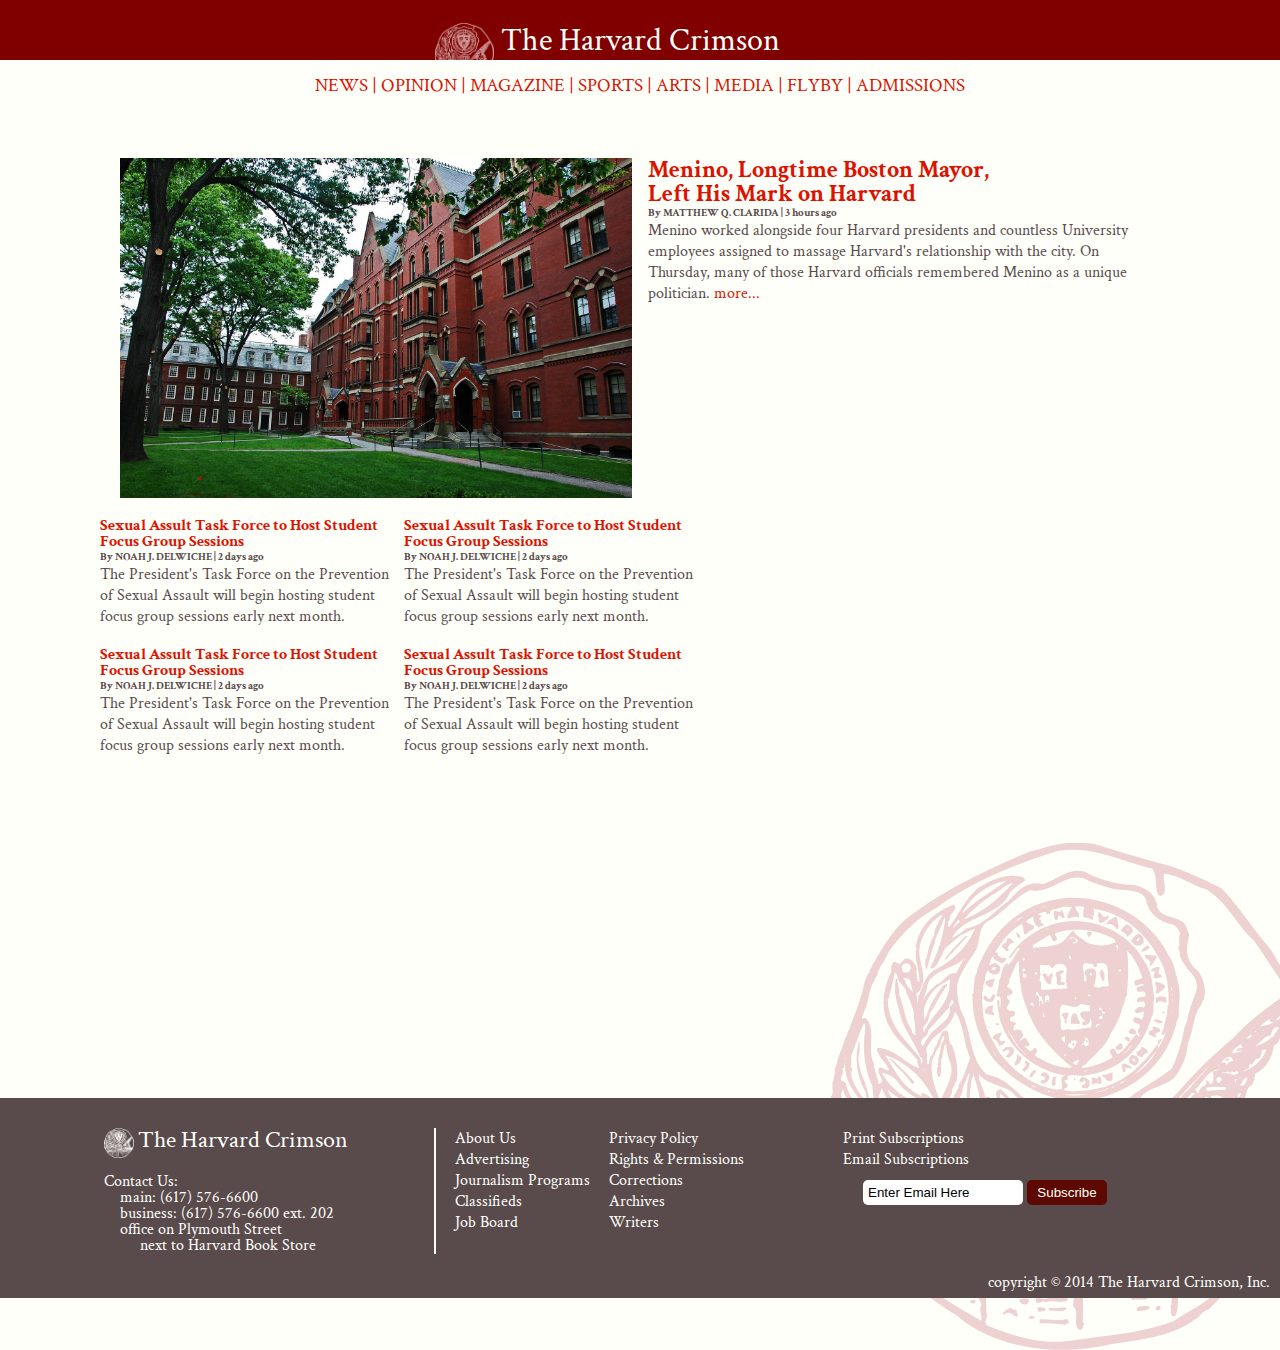
<file: index.html>
<!DOCTYPE html>
<html>
<head>
	<!--Name: Anna Liu
	Project: Crimson Website Redesign-->
	<meta name="keywords" content="Harvard, University, Crimson, Newspaper, Student">
	<link rel="stylesheet" type="text/css" href="style.css">
	<link href='http://fonts.googleapis.com/css?family=Crimson+Text:400,400italic,600,600italic,700,700italic' rel='stylesheet' type='text/css'>
	<link rel="icon" type="image/png" sizes="16x16" href="logo.png">
	<title>The Harvad Crimson</title>
</head>
<body>
	<header>
		<img id="header-logo" src="logo2.png">
		<h1>The Harvard Crimson</h1>
	</header>
	<div id="navigation">
		<ul>
		  <li><a href="news.html">NEWS</a> | </li>
		  <li><a href="opinion.html">OPINION</a> | </li>
		  <li><a href="magazone.html">MAGAZINE</a> | </li>
		  <li><a href="sports.html">SPORTS</a> | </li>
		  <li><a href="arts.html">ARTS</a> | </li>
		  <li><a href="media.html">MEDIA</a> | </li>
		  <li><a href="flyby.html">FLYBY</a> | </li>
		  <li><a href="admissions.html">ADMISSIONS</a></li>
		</ul>
	</div>
	<div id="page-wrap">
		<div class="feature">
			<img src="feature.jpg">
			<div class="text">
				<h2>Menino, Longtime Boston Mayor,<br> Left His Mark on Harvard</h2>
				<h6>By MATTHEW Q. CLARIDA | 3 hours ago</h6>
				<p id="feature-text">Menino worked alongside four Harvard presidents and countless University employees assigned to massage Harvard's relationship with the city. On Thursday, many of those Harvard officials remembered Menino as a unique politician. <a href="feature.html">more...</a></p>
			</div>
		</div>
		<div class="article-list">
			<div class = "article">
				<h4>Sexual Assult Task Force to Host Student Focus Group Sessions</h4>
				<h6>By NOAH J. DELWICHE | 2 days ago</h6>
				<p>The President's Task Force on the Prevention of Sexual Assault will begin hosting student focus group sessions early next month.</p>
			</div>
			<div class = "article">
				<h4>Sexual Assult Task Force to Host Student Focus Group Sessions</h4>
				<h6>By NOAH J. DELWICHE | 2 days ago</h6>
				<p>The President's Task Force on the Prevention of Sexual Assault will begin hosting student focus group sessions early next month.</p>
			</div>
			<div class = "article">
				<h4>Sexual Assult Task Force to Host Student Focus Group Sessions</h4>
				<h6>By NOAH J. DELWICHE | 2 days ago</h6>
				<p>The President's Task Force on the Prevention of Sexual Assault will begin hosting student focus group sessions early next month.</p>
			</div>
			<div class = "article">
				<h4>Sexual Assult Task Force to Host Student Focus Group Sessions</h4>
				<h6>By NOAH J. DELWICHE | 2 days ago</h6>
				<p>The President's Task Force on the Prevention of Sexual Assault will begin hosting student focus group sessions early next month.</p>
			</div>
			<img id="body-logo" src="logo.png">
		</div>
	</div>
	<footer>
		<div id="contact">
			<img src="logo2.png">
			<h2>The Harvard Crimson</h2>
			<p><br>Contact Us:</p>
			<p>&nbsp;&nbsp;&nbsp;&nbsp;main: (617) 576-6600<br>&nbsp;&nbsp;&nbsp;&nbsp;business: (617) 576-6600 ext. 202<br>&nbsp;&nbsp;&nbsp;&nbsp;office on Plymouth Street <br>&nbsp;&nbsp;&nbsp;&nbsp;&nbsp;&nbsp;&nbsp;&nbsp;&nbsp;next to Harvard Book Store</p>
		</div>
		<div id="links">
			<ul>
				<li>About Us</li>
				<li>Advertising</li>
				<li>Journalism Programs</li>
				<li>Classifieds</li>
				<li>Job Board</li>
			</ul>
			<ul>
				<li>Privacy Policy</li>
				<li>Rights & Permissions</li>
				<li>Corrections</li>
				<li>Archives</li>
				<li>Writers</li>
			</ul>
		</div>
		<div id="subscribe">
			<p>Print Subscriptions</p>
			<p>Email Subscriptions</p>
			<form>
				<input class="field" value="Enter Email Here" onfocus="this.value='';"></input>
				<input class="button" type="submit" value="Subscribe">
			</form>
			<p id="copywrite">copyright &copy; 2014 The Harvard Crimson, Inc.</p>
		</div>
	</footer>
</body>
</html>
</file>
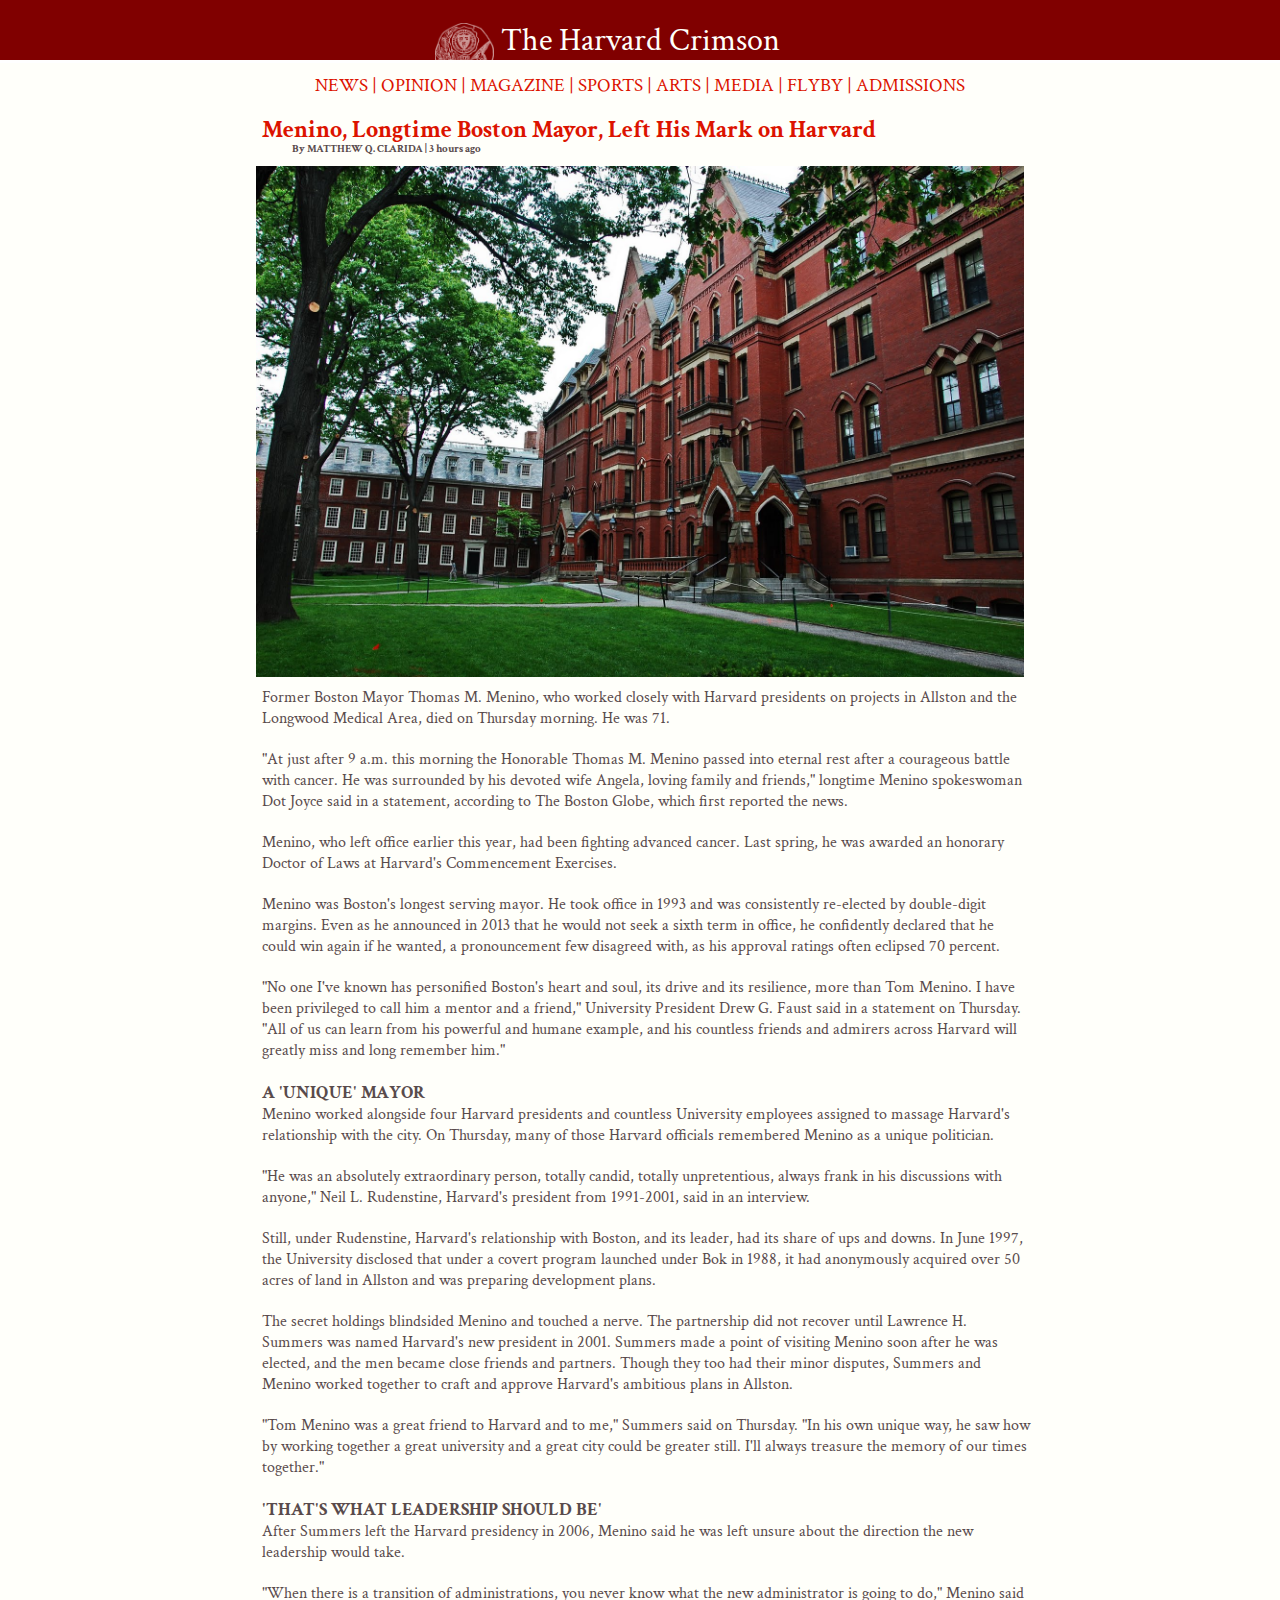
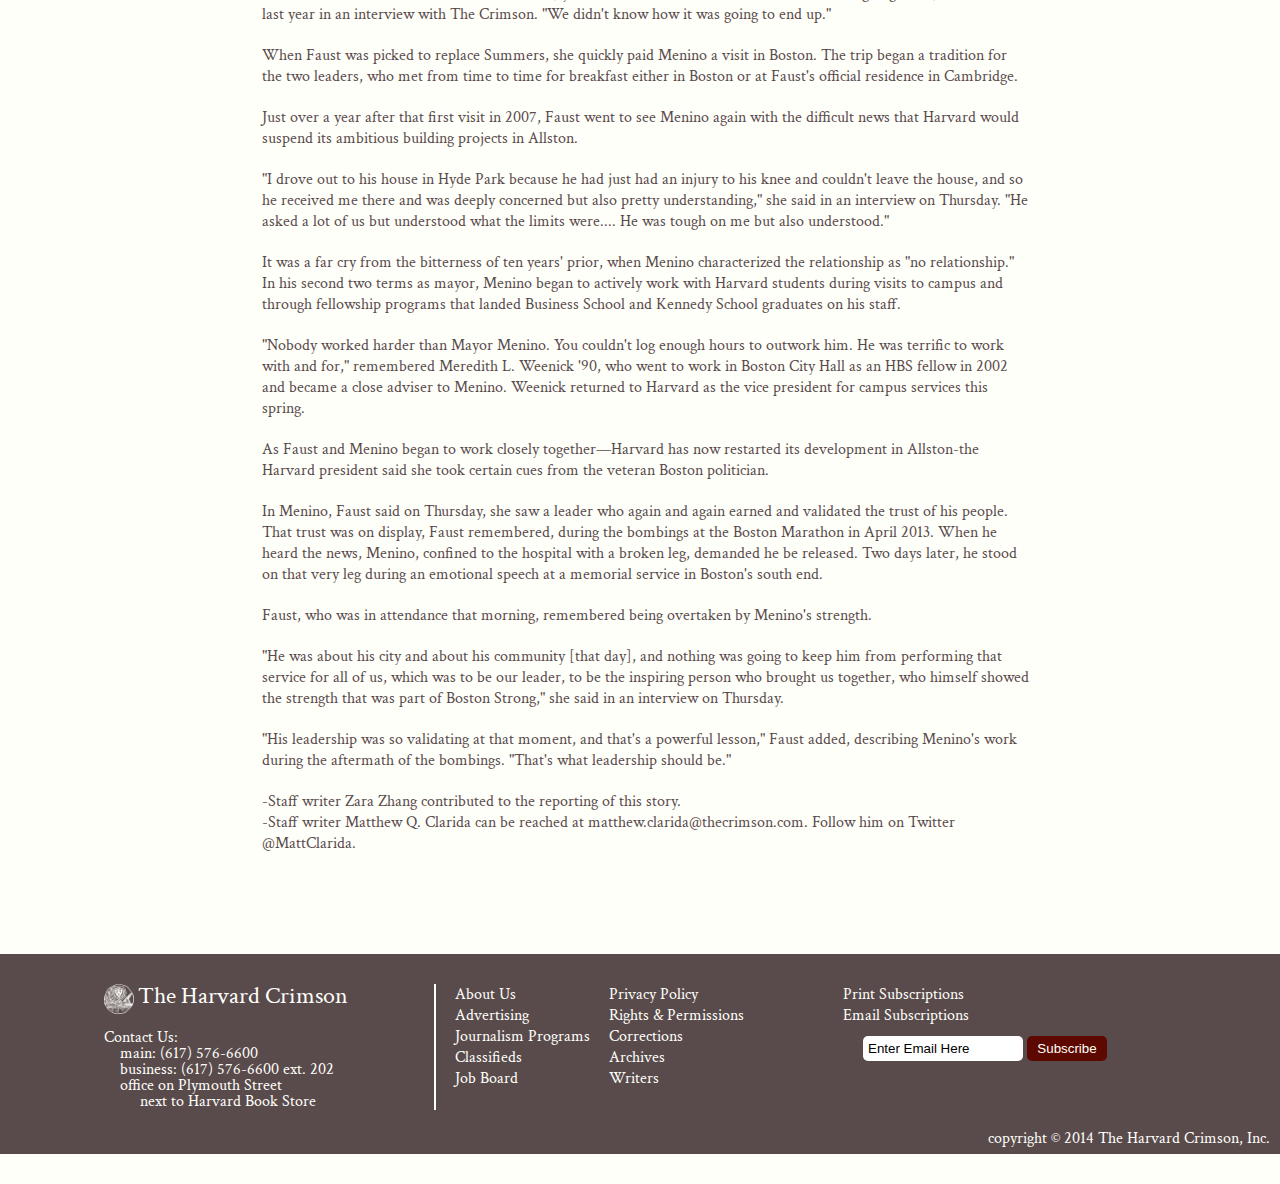
<file: feature.html>
<!DOCTYPE html>
<html>
<head>
	<meta name="keywords" content="Harvard, University, Crimson, Newspaper, Student">
	<link rel="stylesheet" type="text/css" href="style.css">
	<link href='http://fonts.googleapis.com/css?family=Crimson+Text:400,400italic,600,600italic,700,700italic' rel='stylesheet' type='text/css'>
	<link rel="icon" type="image/png" sizes="16x16" href="logo.png">
	<title>The Crimson - Feature Article</title>
</head>
<body>
	<header>
		<a href="./index.html">
			<img id="header-logo" src="logo2.png">
			<h1>The Harvard Crimson</h1>
		</a>
	</header>
	<div id="navigation">
		<ul>
		  <li><a href="news.html">NEWS</a> | </li>
		  <li><a href="opinion.html">OPINION</a> | </li>
		  <li><a href="magazone.html">MAGAZINE</a> | </li>
		  <li><a href="sports.html">SPORTS</a> | </li>
		  <li><a href="arts.html">ARTS</a> | </li>
		  <li><a href="media.html">MEDIA</a> | </li>
		  <li><a href="flyby.html">FLYBY</a> | </li>
		  <li><a href="admissions.html">ADMISSIONS</a></li>
		</ul>
	</div>
	<div id="page-wrap">
		<div class="feature-page">
			<div class="text">
				<h2>Menino, Longtime Boston Mayor, Left His Mark on Harvard</h2>
				<h6>By MATTHEW Q. CLARIDA | 3 hours ago</h6>
			</div>
			<img src="feature.jpg">
			<div class="text">
				<p class="feature-text">Former Boston Mayor Thomas M. Menino, who worked closely with Harvard presidents on projects in Allston and the Longwood Medical Area, died on Thursday morning. He was 71.</p>

				<p class="feature-text">"At just after 9 a.m. this morning the Honorable Thomas M. Menino passed into eternal rest after a courageous battle with cancer. He was surrounded by his devoted wife Angela, loving family and friends," longtime Menino spokeswoman Dot Joyce said in a statement, according to The Boston Globe, which first reported the news.</p>

				<p class="feature-text">Menino, who left office earlier this year, had been fighting advanced cancer. Last spring, he was awarded an honorary Doctor of Laws at Harvard's Commencement Exercises.</p>

				<p class="feature-text">Menino was Boston's longest serving mayor. He took office in 1993 and was consistently re-elected by double-digit margins. Even as he announced in 2013 that he would not seek a sixth term in office, he confidently declared that he could win again if he wanted, a pronouncement few disagreed with, as his approval ratings often eclipsed 70 percent.</p>

				<p class="feature-text">"No one I've known has personified Boston's heart and soul, its drive and its resilience, more than Tom Menino. I have been privileged to call him a mentor and a friend," University President Drew G. Faust said in a statement on Thursday. "All of us can learn from his powerful and humane example, and his countless friends and admirers across Harvard will greatly miss and long remember him."</p>

				<h5>A 'UNIQUE' MAYOR</h5>

				<p class="feature-text">Menino worked alongside four Harvard presidents and countless University employees assigned to massage Harvard's relationship with the city. On Thursday, many of those Harvard officials remembered Menino as a unique politician.</p>

				<p class="feature-text">"He was an absolutely extraordinary person, totally candid, totally unpretentious, always frank in his discussions with anyone," Neil L. Rudenstine, Harvard's president from 1991-2001, said in an interview.</p>

				<p class="feature-text">Still, under Rudenstine, Harvard's relationship with Boston, and its leader, had its share of ups and downs. In June 1997, the University disclosed that under a covert program launched under Bok in 1988, it had anonymously acquired over 50 acres of land in Allston and was preparing development plans.</p>

				<p class="feature-text">The secret holdings blindsided Menino and touched a nerve. The partnership did not recover until Lawrence H. Summers was named Harvard's new president in 2001. Summers made a point of visiting Menino soon after he was elected, and the men became close friends and partners. Though they too had their minor disputes, Summers and Menino worked together to craft and approve Harvard's ambitious plans in Allston.</p>

				<p class="feature-text">"Tom Menino was a great friend to Harvard and to me," Summers said on Thursday. "In his own unique way, he saw how by working together a great university and a great city could be greater still. I'll always treasure the memory of our times together."</p>

				<h5>'THAT'S WHAT LEADERSHIP SHOULD BE'</h5>

				<p class="feature-text">After Summers left the Harvard presidency in 2006, Menino said he was left unsure about the direction the new leadership would take.</p>

				<p class="feature-text">"When there is a transition of administrations, you never know what the new administrator is going to do," Menino said last year in an interview with The Crimson. "We didn't know how it was going to end up."</p>

				<p class="feature-text">When Faust was picked to replace Summers, she quickly paid Menino a visit in Boston. The trip began a tradition for the two leaders, who met from time to time for breakfast either in Boston or at Faust's official residence in Cambridge.</p>

				<p class="feature-text">Just over a year after that first visit in 2007, Faust went to see Menino again with the difficult news that Harvard would suspend its ambitious building projects in Allston.</p>

				<p class="feature-text">"I drove out to his house in Hyde Park because he had just had an injury to his knee and couldn't leave the house, and so he received me there and was deeply concerned but also pretty understanding," she said in an interview on Thursday. "He asked a lot of us but understood what the limits were.... He was tough on me but also understood."</p>

				<p class="feature-text">It was a far cry from the bitterness of ten years' prior, when Menino characterized the relationship as "no relationship." In his second two terms as mayor, Menino began to actively work with Harvard students during visits to campus and through fellowship programs that landed Business School and Kennedy School graduates on his staff.</p>

				<p class="feature-text">"Nobody worked harder than Mayor Menino. You couldn't log enough hours to outwork him. He was terrific to work with and for," remembered Meredith L. Weenick '90, who went to work in Boston City Hall as an HBS fellow in 2002 and became a close adviser to Menino. Weenick returned to Harvard as the vice president for campus services this spring.</p>

				<p class="feature-text">As Faust and Menino began to work closely together—Harvard has now restarted its development in Allston-the Harvard president said she took certain cues from the veteran Boston politician.</p>

				<p class="feature-text">In Menino, Faust said on Thursday, she saw a leader who again and again earned and validated the trust of his people. That trust was on display, Faust remembered, during the bombings at the Boston Marathon in April 2013. When he heard the news, Menino, confined to the hospital with a broken leg, demanded he be released. Two days later, he stood on that very leg during an emotional speech at a memorial service in Boston's south end.</p>

				<p class="feature-text">Faust, who was in attendance that morning, remembered being overtaken by Menino's strength.</p>

				<p class="feature-text">"He was about his city and about his community [that day], and nothing was going to keep him from performing that service for all of us, which was to be our leader, to be the inspiring person who brought us together, who himself showed the strength that was part of Boston Strong," she said in an interview on Thursday.</p>

				<p class="feature-text">"His leadership was so validating at that moment, and that's a powerful lesson," Faust added, describing Menino's work during the aftermath of the bombings. "That's what leadership should be."</p>

				<p>-Staff writer Zara Zhang contributed to the reporting of this story.</p>

				<p>-Staff writer Matthew Q. Clarida can be reached at matthew.clarida@thecrimson.com. Follow him on Twitter @MattClarida.</p>
				</p>
			</div>
		</div>
	</div>
	<footer>
		<div id="contact">
			<img src="logo2.png">
			<h2>The Harvard Crimson</h2>
			<p><br>Contact Us:</p>
			<p>&nbsp;&nbsp;&nbsp;&nbsp;main: (617) 576-6600<br>&nbsp;&nbsp;&nbsp;&nbsp;business: (617) 576-6600 ext. 202<br>&nbsp;&nbsp;&nbsp;&nbsp;office on Plymouth Street <br>&nbsp;&nbsp;&nbsp;&nbsp;&nbsp;&nbsp;&nbsp;&nbsp;&nbsp;next to Harvard Book Store</p>
		</div>
		<div id="links">
			<ul>
				<li>About Us</li>
				<li>Advertising</li>
				<li>Journalism Programs</li>
				<li>Classifieds</li>
				<li>Job Board</li>
			</ul>
			<ul>
				<li>Privacy Policy</li>
				<li>Rights & Permissions</li>
				<li>Corrections</li>
				<li>Archives</li>
				<li>Writers</li>
			</ul>
		</div>
		<div id="subscribe">
			<p>Print Subscriptions</p>
			<p>Email Subscriptions</p>
			<form>
				<input class="field" value="Enter Email Here" onfocus="this.value='';"></input>
				<input class="button" type="submit" value="Subscribe">
			</form>
			<p id="copywrite">copyright &copy; 2014 The Harvard Crimson, Inc.</p>
		</div>
	</footer>
</body>
</html>
</file>
<file: style.css>
* {
	margin: 0;
}
html, body {
	height: 100%;
}
#page-wrap {
	min-height: 100%;
	/* equal to footer height */
	margin-bottom: 100px; 
}
#page-wrap:after {
	content: "";
	display: block;
}
footer, .page-wrap:after {
	height: 0px; 
}

body {
	background-color: #FFFFFA;
	font-family: 'Crimson Text', serif;
	color: #594B4C;
}

ul {
    list-style-type: none;
    margin: 0;
    padding: 0;
}

#navigation li {
	display: inline;
	color: #DC1300;
	font-size: 1.2em;
}

a {
	text-decoration: none;
	color: #DC1300;
}

header {
    text-align: center;
    background-color: maroon;
    border-bottom: solid 3px white;
    margin:-30px auto 0;
    height: 90px;
    color: #FFFFFA;
    z-index: -2;
}

#header-logo {
	position: absolute;
	opacity: 0.6;
	height: 60px;
	top: 23px;
	left: 34%;
	z-index: 0;
}

h1 {
	position: relative;
	padding-top: 50px;
	font-weight: 300;
	z-index: 1;
	color: #FFFFFA;
}

h2, h4 {
	line-height: 100%;
	color: rgb(220, 19, 0);
}

#navigation {
	position: relative;
	margin-left: auto;
    margin-right: auto;
    padding-top: 10px;
    /*margin-top: 10px;*/
    text-align: center;
    z-index: 1;
    background-color: #FFFFFA;
}

.feature {
	margin: 60px auto 20px;
	display: inline;
	float: left;
	text-align: center;
}

img {
	max-width: 40%;
}

.text {
	max-width: 40%;
	padding-left: 1%;
	text-align: left;
}

img, .text {
	display: inline-block;
	vertical-align: top;
}

.article-list {
	max-width: 65%;
	text-align: left;
	padding: 100px;
}

.article {
	width: 300px;
	display: inline-block;
	margin-bottom: 20px;
}

#body-logo {
	position: absolute;
	opacity: 0.2;
	bottom: -450px;
	right: -50px;
}

footer {
	position: relative;
	height: 200px;
	background-color: #594B4C;
	color: #FFFFFA;
}

footer div {
	width: 30%;
	margin-top: 30px;
	display: inline-block;
	vertical-align: top;
}

#contact {
	width: 25%;
	margin-left: 5%;
	border-right: 2px solid #FFFFFA;
	padding-right: 10px;
	padding-left: 40px;
	line-height: 100%;
}

#contact img {
	height: 30px;
	display: inline-block;
}

#contact h2 {
	display: inline;
	color: #FFFFFA;
	font-weight: normal;
}

#links {
	margin-left: 15px;
}

#links ul {
	display: inline-block;
	margin-right: 15px;
}

#subscribe {
	display: inline-block;
}

input {
	border-radius: 5px;
	border: none;
}

form {
	padding-top: 10px;
	padding-left: 20px;
}

form .field {
	height: 25px;
	width: 150px;
	padding: 0 5px;
}

form .button {
	background: rgb(93,8,0);
	color: #FFFFFA;
	height: 25px;
	width: 80px;
}

#copywrite {
	padding-top: 60px;
	font-style: bold;
	position: absolute;
	right: 10px;
	bottom: 5px;
}

/*----- FEATURE PAGE --------*/

.feature-page {
	margin: 0 auto;
}

.feature-page .text:first-child {
	margin-top: 20px
}

.feature-page h6 {
	text-indent: 30px;
}

.feature-page img {
	margin: 10px auto;
	max-width: 60%;
	display: block;
}

.feature-page .text {
	margin: 0 auto;
	display: block;
	max-width: 60%;
}

.feature-page .feature-text {
	margin-bottom: 20px;
	font-size: 16px;
}

.feature-page h5 {
	font-size: 18px;
}
</file>
